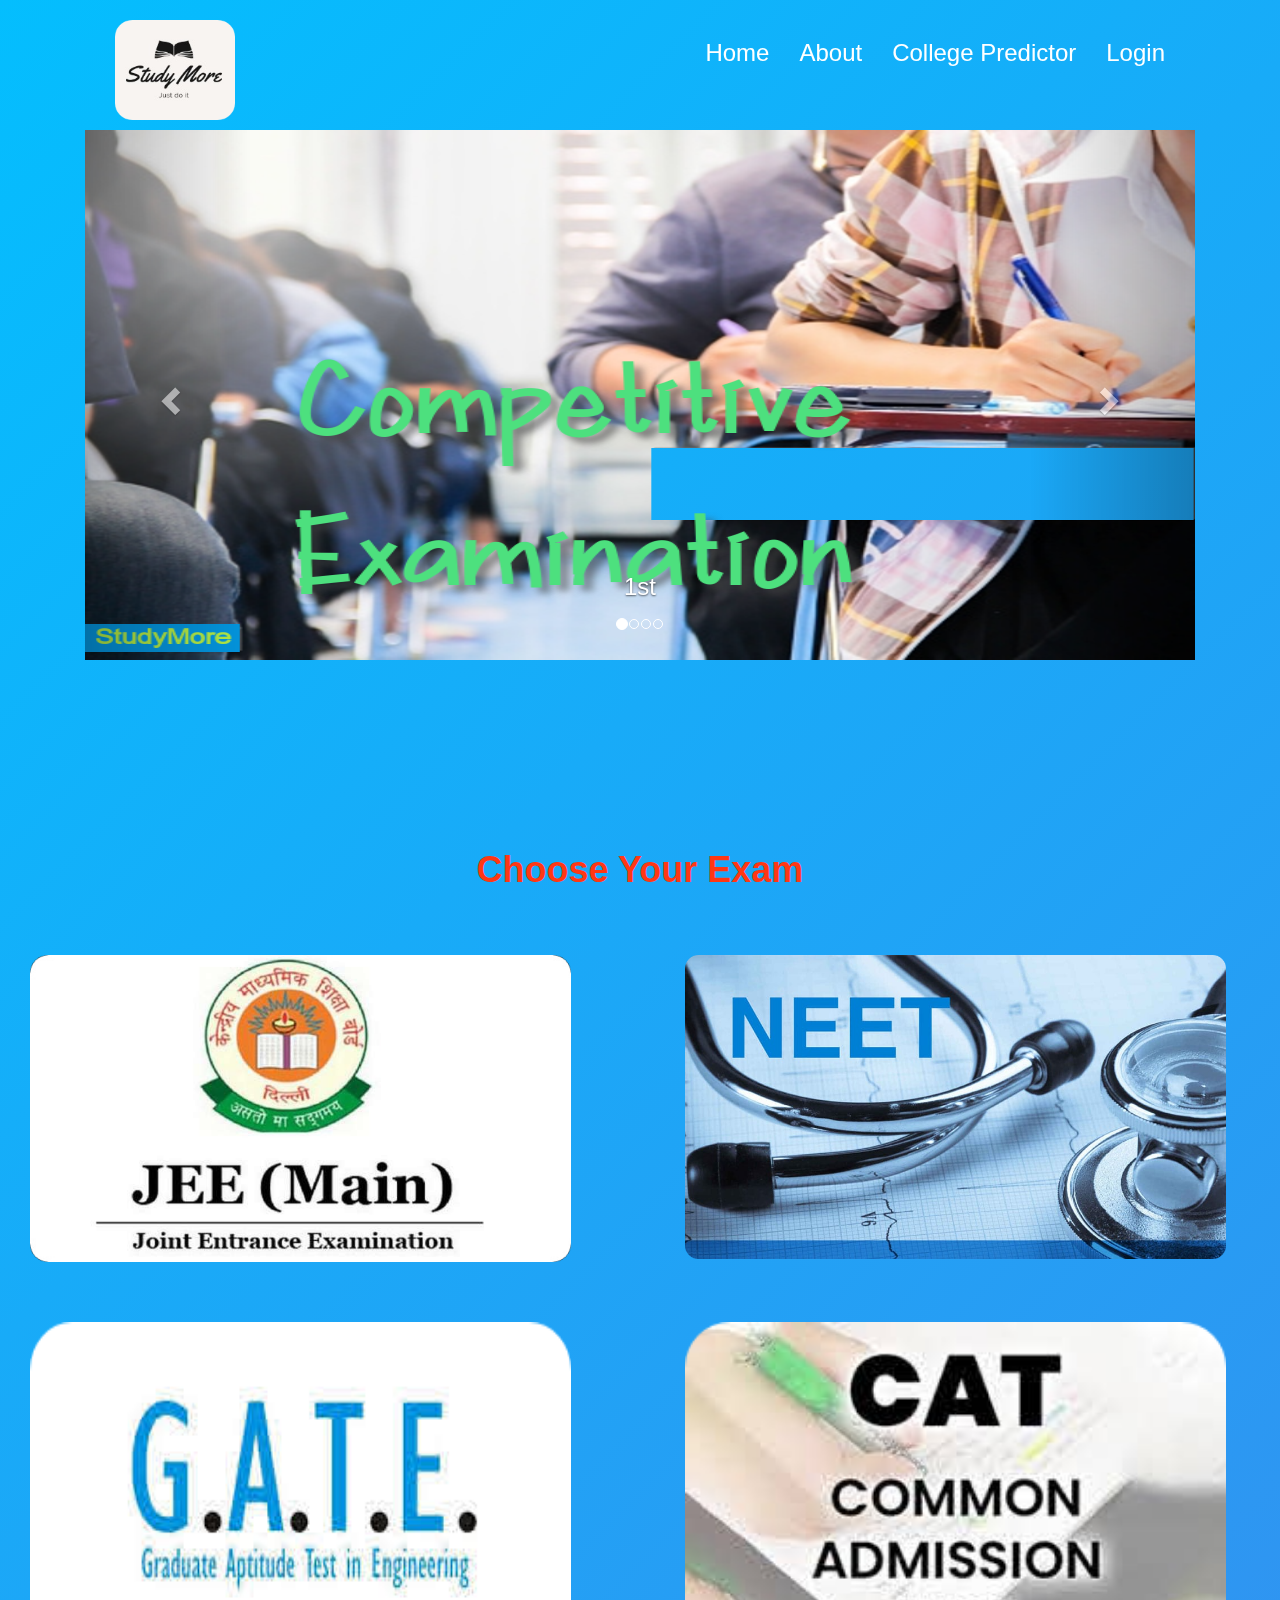
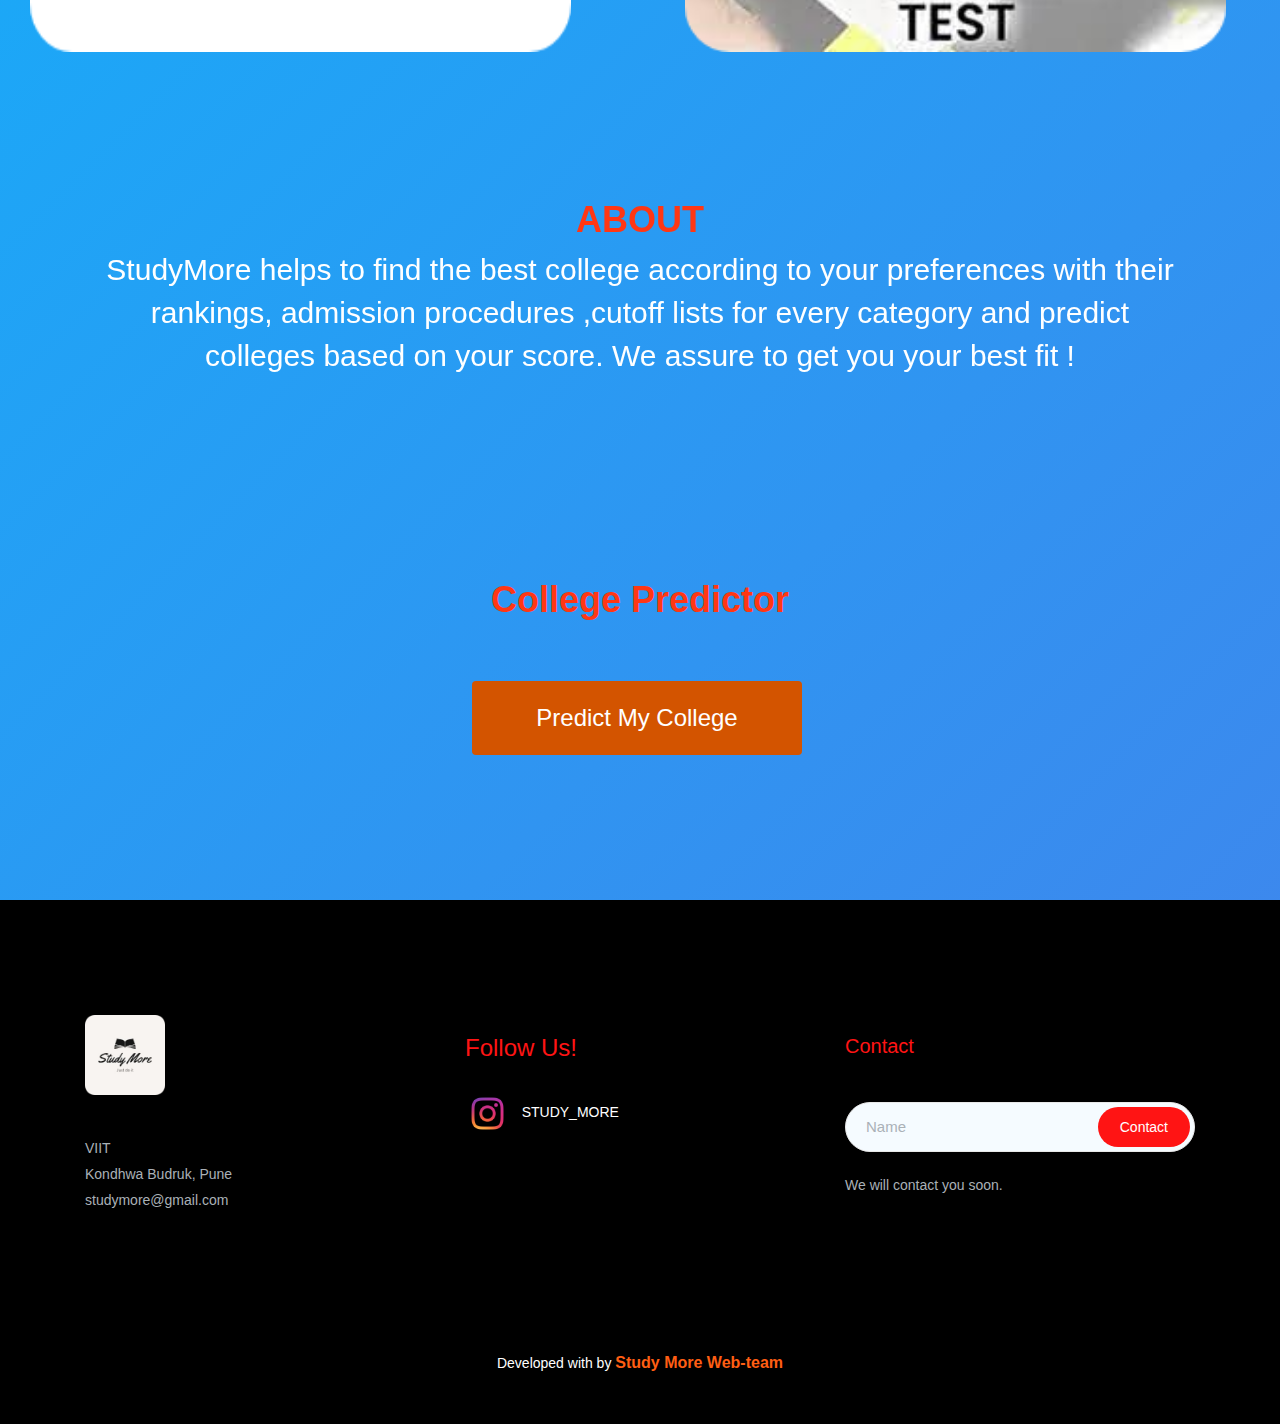
<file: index.html>
<!DOCTYPE html>
<html lang="en">
  <head>
    <meta charset="UTF-8" />
    <meta name="viewport" content="width=device-width, initial-scale=1.0" />
    <title>Study More</title>
    <link rel="icon" href="img/logo3.png" type="image-icon" />
    <link rel="stylesheet" href="CSS/bootstrap.min.css" />
    <link rel="stylesheet" href="CSS/index.css" />
    <link
      rel="stylesheet"
      href="https://maxcdn.bootstrapcdn.com/bootstrap/3.2.0/css/bootstrap.min.css"
    />
    <script src="https://ajax.googleapis.com/ajax/libs/jquery/1.11.1/jquery.min.js"></script>
    <script src="https://maxcdn.bootstrapcdn.com/bootstrap/3.2.0/js/bootstrap.min.js"></script>
  </head>
  <body>
    <nav class="nav">
      <div class="container">
        <div class="logo">
          <a href="index.html"
            ><img src="img/logo3.png" style="height: 100px; width: 120px" />
          </a>
        </div>
        <div id="mainListDiv" class="main_list">
          <ul class="navlinks">
            <li><a href="#myCarousel">Home</a></li>
            <li><a href="#about">About</a></li>
            <li><a href="#college_predictor">College Predictor</a></li>
            <li><a href="login.html">Login</a></li>
          </ul>
        </div>
        <span class="navTrigger">
          <i></i>
          <i></i>
          <i></i>
        </span>
      </div>
    </nav>

    <div class="Slider-area" style="padding-top: 110px">
      <div class="container">
        <br />
        <div id="myCarousel" class="carousel slide" data-ride="carousel">
          <ol class="carousel-indicators">
            <li data-target="#myCarousel" data-slide-to="0" class="active"></li>
            <li data-target="#myCarousel" data-slide-to="1"></li>
            <li data-target="#myCarousel" data-slide-to="2"></li>
            <li data-target="#myCarousel" data-slide-to="3"></li>
          </ol>

          <div class="carousel-inner" role="listbox">
            <div class="item active">
              <img
                src="img/slide3.png"
                alt=""
                style="height: 530px !important"
              />
              <div class="carousel-caption">
                <h3>1st</h3>
                <p></p>
              </div>
            </div>

            <div class="item">
              <img
                src="img/slide1.jpeg"
                alt=""
                style="height: 530px !important"
              />
              <div class="carousel-caption">
                <h3>2nd</h3>
                <p></p>
              </div>
            </div>

            <div class="item">
              <img
                src="img/slidel.jpeg"
                alt=""
                width="760"
                style="height: 530px !important"
              />
              <div class="carousel-caption">
                <h3>3rd</h3>
                <p></p>
              </div>
            </div>

            <div class="item">
              <img
                src="img/slide4.jpg"
                alt=""
                width="760"
                style="height: 530px !important"
              />
              <div class="carousel-caption">
                <h3>4th</h3>
                <p></p>
              </div>
            </div>
          </div>

          <a
            class="left carousel-control"
            href="#myCarousel"
            role="button"
            data-slide="prev"
          >
            <span
              class="glyphicon glyphicon-chevron-left"
              aria-hidden="true"
            ></span>
            <span class="sr-only">Previous</span>
          </a>
          <a
            class="right carousel-control"
            href="#myCarousel"
            role="button"
            data-slide="next"
          >
            <span
              class="glyphicon glyphicon-chevron-right"
              aria-hidden="true"
            ></span>
            <span class="sr-only">Next</span>
          </a>
        </div>
      </div>
    </div>

    <h1 style="font-weight: 900; color: #ff3714; padding-top: 80px">
      <center>Choose Your Exam</center>
    </h1>
    <div class="choices">
      <div class="row">
        <div class="column">
          <a href="jee.html">
            <img
              src="img/jee.png"
              alt=""
              style="width: 90%; padding-top: 50px; padding-left: 40px"
            />
          </a>
        </div>
        <div class="column">
          <a href="neet.html">
            <img
              src="img/neet.png"
              alt=""
              style="width: 90%; padding-top: 50px; padding-left: 40px"
            />
          </a>
        </div>
      </div>
      <div class="row">
        <div class="column">
          <a href="gate.html">
            <img
              src="img/gate.png"
              alt=""
              style="
                width: 90%;
                height: 100%;
                padding-top: 50px;
                padding-left: 40px;
              "
            />
          </a>
        </div>
        <div class="column">
          <a href="cat.html">
            <img
              src="img/cat.png"
              alt=""
              style="width: 90%; padding-top: 50px; padding-left: 40px"
            />
          </a>
        </div>
      </div>
    </div>

    <div class="about-section">
      <div id="about">
        <div class="container">
          <div class="col-lg-12">
            <h1 style="font-weight: 900; color: #ff3714">
              <center>ABOUT</center>
            </h1>

            <p>
              <center style="color: white; font-size: 30px">
                StudyMore helps to find the best college according to your
                preferences with their rankings, admission procedures ,cutoff
                lists for every category and predict colleges based on your
                score. We assure to get you your best fit !
              </center>
            </p>
          </div>
        </div>
      </div>
    </div>

    <div class="predictor">
      <div id="college_predictor">
        <h1 style="font-weight: 900; color: #ff3714">
          <center>College Predictor</center>
        </h1>
        <div class="sub-main">
          <button class="buttons">
            <a href="pre_predictor.html">
              <span style="color: white">Predict My College </span>
            </a>
          </button>
        </div>
      </div>
    </div>

    <footer class="footer" id="contact">
      <div class="footer_top">
        <div class="container">
          <div class="row">
            <div class="col-xl-3 col-md-6 col-lg-3">
              <div class="footer_widget">
                <div class="footer_logo">
                  <a href="#">
                    <img src="img/logo.png" style="width: 80px" alt="" />
                  </a>
                </div>
                <p>
                  VIIT <br />
                  Kondhwa Budruk, Pune<br />
                  studymore@gmail.com
                </p>
                <p></p>
              </div>
            </div>
            <div class="col-xl-4 col-md-6 col-lg-4 offset-xl-1">
              <div class="footer_widget">
                <div class="footer_widget">
                  <h3 style="color: #ff1414">Follow Us!</h3>
                  <br />
                  <div class="footer_font">
                    <a href="https://www.google.com" style="color: white"
                      ><img src="img/insta2.png" style="width: 45px" /><i
                        class="fa-fa"
                        aria-hidden="true"
                      ></i>
                      &nbsp; STUDY_MORE</a
                    >
                  </div>
                </div>
              </div>
            </div>
            <div class="col-xl-4 col-md-6 col-lg-4">
              <div class="footer_widget">
                <h3 class="footer_title">Contact</h3>
                <form action="#" class="newsletter_form">
                  <input type="text" placeholder="Name" />

                  <button type="submit">Contact</button>
                </form>
                <p class="newsletter_text">We will contact you soon.</p>
              </div>
            </div>
          </div>
        </div>
      </div>
      <p class="text-center" style="color: white">
        Developed with <b><i class="fa fa-heart"></i></b> by
        <a
          href="https://www.linkedin.com/in/yash-mamidwar-b29553195/"
          target="_blank"
          ><b
            style="
              font-size: 16px;
              font-family: 'Montserrat', sans-serif;
              color: #ff5e13;
            "
            >Study More Web-team</b
          ></a
        >
      </p>
      <br /><br />
    </footer>

    <script src="https://ajax.googleapis.com/ajax/libs/jquery/3.1.1/jquery.min.js"></script>

    <script>
      $(".navTrigger").click(function () {
        $(this).toggleClass("active");
        console.log("Clicked menu");
        $("#mainListDiv").toggleClass("show_list");
        $("#mainListDiv").fadeIn();

        $(window).scroll(function () {
          if ($(document).scrollTop() > 150) {
            $(".nav").addClass("affix");
            console.log("OK");
          } else {
            $(".nav").removeClass("affix");
          }
        });
      });
    </script>
  </body>
</html>
</file>
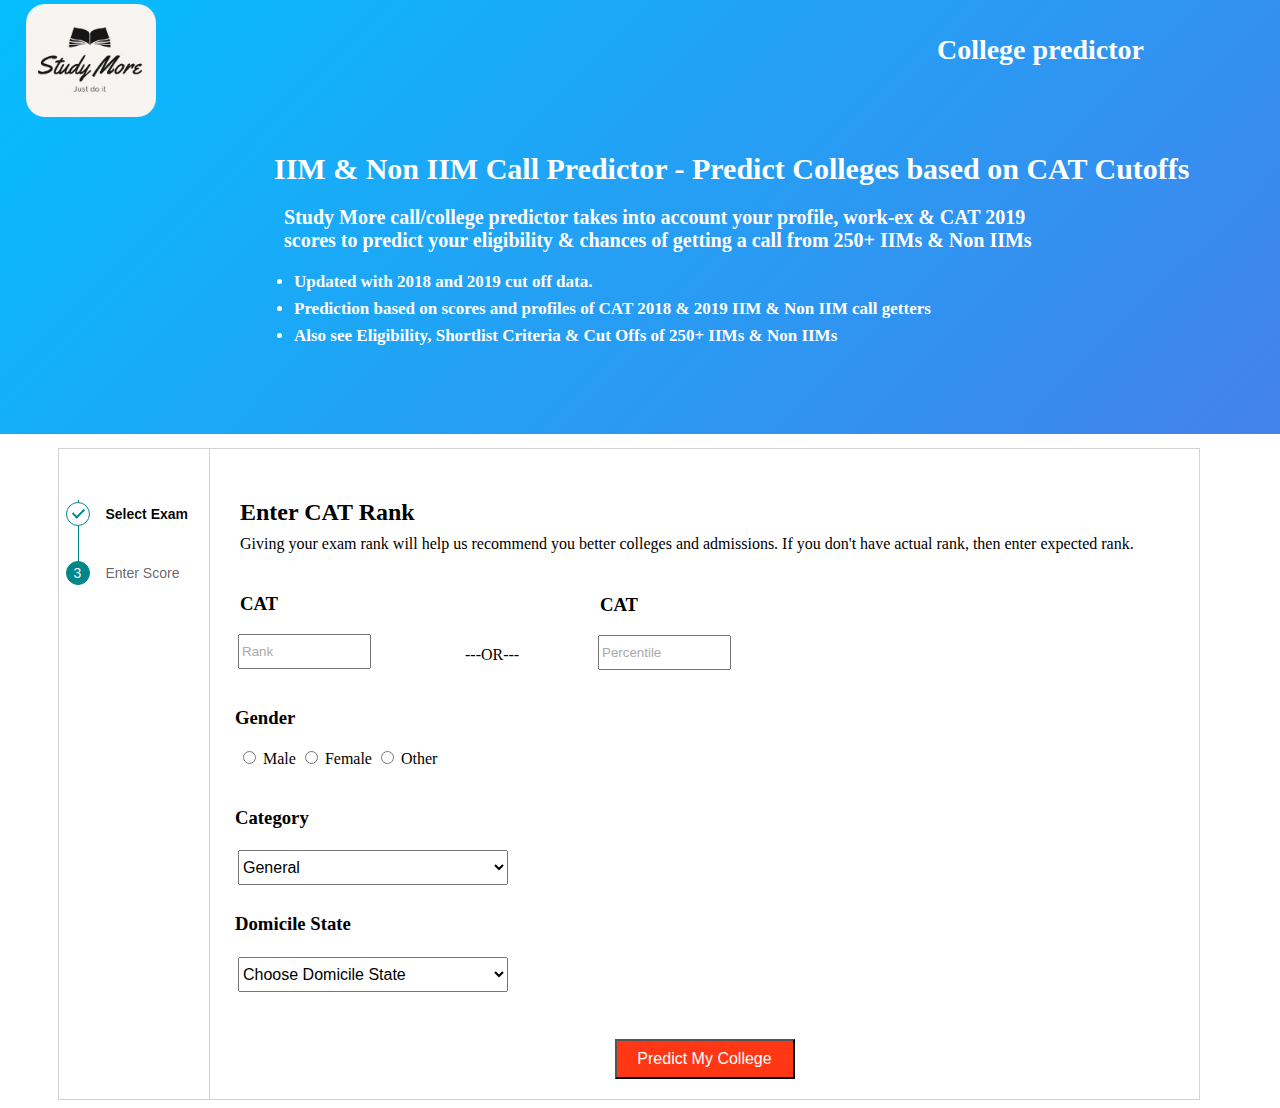
<file: cat_predictor.html>
<!DOCTYPE html>
<html lang="en">
  <head>
    <meta charset="UTF-8" />
    <meta name="viewport" content="width=device-width, initial-scale=1.0" />
    <title>Study More</title>
    <link rel="icon" href="img/logo3.png" type="image-icon" />
    <link rel="stylesheet" href="CSS/predictor.css" />
  </head>
  <div>
    <style type="text/css">
      label + label {
        margin-left: 20px;
      }
    </style>
    <div class="top">
      <div class="container">
        <div class="logo">
          <a href="index.html">
            <img src="img/logo3.png" alt="" width="130" />
          </a>
        </div>
        <nav>
          <ul class="navigation">
            <a href="predictor.html">
              <li
                style="
                  color: white;
                  display: inline-block;
                  padding-top: 24px;
                  padding-right: 150px;
                  font-size: 28px;
                  font-weight: 600;
                  font-family: raleway;
                "
              >
                College predictor
              </li>
            </a>
          </ul>
        </nav>
      </div>
      <div class="heading">
        <p style="font-size: 30px; padding-bottom: 10px;">IIM & Non IIM Call Predictor - Predict Colleges based on CAT Cutoffs</p>
        <div
          class="heading2"
          style="position: relative; top: -20px; font-size: 20px !important"
        >
          <p>
            Study More call/college predictor takes into account your profile, work-ex & CAT 2019 <br>scores to predict your eligibility & chances of getting a call from 250+ IIMs & Non IIMs
          </p>
          <div class="heading3">
            <ul>
              <li
                style="
                  font-size: 17px !important;
                  position: relative;
                  right: 30px;
                  padding-bottom: 7px;
                "
              >
              Updated with 2018 and 2019 cut off data.
              </li>
              <li
                style="
                  font-size: 17px !important;
                  position: relative;
                  right: 30px;
                  padding-bottom: 7px;
                "
              >
              Prediction based on scores and profiles of CAT 2018 & 2019 IIM & Non IIM call getters
              </li>
              <li
                style="
                  font-size: 17px !important;
                  position: relative;
                  right: 30px;
                  padding-bottom: 5px;
                "
              >
              Also see Eligibility, Shortlist Criteria & Cut Offs of 250+ IIMs & Non IIMs
              </li>
            </ul>
          </div>
        </div>
      </div>
    </div>

    <div class="main">
        <div class="lin">
          <div class="data">
            <h2 style="padding-left: 30px; padding-top: 50px">
              Enter CAT Rank
            </h2>
  
            <p style="padding-left: 30px; margin-top: -11px">
              Giving your exam rank will help us recommend you better colleges and
              admissions. If you don't have actual rank, then enter expected rank.
            </p>
            <h3 style="padding-left: 30px; margin-top: 40px">CAT</h3>
  
            <div class="input-field">
              <input
                type="number"
                min="1"
                max="160000"
                placeholder="Rank"
                size="20"
                required
              />
            </div>
  
            <h3 style="padding-left: 25px; padding-top: 20px">Gender</h3>
            <div class="input-field2">
              <input type="radio" id="male" name="gender" value="male" />
              <label for="male">Male</label>
              <input type="radio" id="female" name="gender" value="female" />
              <label for="female">Female</label>
              <input type="radio" id="other" name="gender" value="other" />
              <label for="other">Other</label>
            </div>
            <h3 style="padding-left: 25px; padding-top: 20px">Category</h3>
            <div class="input-field3">
              <p class="drop">
                <span class="ng-valid">
                  <select
                    id="selectTest"
                    style="font-size: medium; width: 270px; height: 35px"
                  >
                    <option>General</option>
                    <option>OBC</option>
                    <option>SC</option>
                    <option>ST</option>
                    <option>PWD</option>
                    <option>EWS</option>
                  </select>
                </span>
              </p>
            </div>
            <h3 style="padding-left: 25px; padding-top: 20px">Domicile State</h3>
            <div class="input-field3">
              <p class="drop">
                <span class="ng-valid">
                  <select
                    id="selectTest"
                    style="font-size: medium; width: 270px; height: 35px"
                  >
                    <option value="None">Choose Domicile State</option>
                    <option value="Andhra Pradesh">Andhra Pradesh</option>
                    <option value="Andaman and Nicobar Islands">
                      Andaman and Nicobar Islands
                    </option>
                    <option value="Arunachal Pradesh">Arunachal Pradesh</option>
                    <option value="Assam">Assam</option>
                    <option value="Bihar">Bihar</option>
                    <option value="Chandigarh">Chandigarh</option>
                    <option value="Chhattisgarh">Chhattisgarh</option>
                    <option value="Dadar and Nagar Haveli">
                      Dadar and Nagar Haveli
                    </option>
                    <option value="Daman and Diu">Daman and Diu</option>
                    <option value="Delhi">Delhi</option>
                    <option value="Lakshadweep">Lakshadweep</option>
                    <option value="Puducherry">Puducherry</option>
                    <option value="Goa">Goa</option>
                    <option value="Gujarat">Gujarat</option>
                    <option value="Haryana">Haryana</option>
                    <option value="Himachal Pradesh">Himachal Pradesh</option>
                    <option value="Jammu and Kashmir">Jammu and Kashmir</option>
                    <option value="Jharkhand">Jharkhand</option>
                    <option value="Karnataka">Karnataka</option>
                    <option value="Kerala">Kerala</option>
                    <option value="Madhya Pradesh">Madhya Pradesh</option>
                    <option value="Maharashtra">Maharashtra</option>
                    <option value="Manipur">Manipur</option>
                    <option value="Meghalaya">Meghalaya</option>
                    <option value="Mizoram">Mizoram</option>
                    <option value="Nagaland">Nagaland</option>
                    <option value="Odisha">Odisha</option>
                    <option value="Punjab">Punjab</option>
                    <option value="Rajasthan">Rajasthan</option>
                    <option value="Sikkim">Sikkim</option>
                    <option value="Tamil Nadu">Tamil Nadu</option>
                    <option value="Telangana">Telangana</option>
                    <option value="Tripura">Tripura</option>
                    <option value="Uttar Pradesh">Uttar Pradesh</option>
                    <option value="Uttarakhand">Uttarakhand</option>
                    <option value="West Bengal">West Bengal</option>
                  </select>
                </span>
              </p>
            </div>
  
            <div class="side">
              <h3 style="padding-left: 30px; margin-top: 40px">CAT</h3>
  
              <div class="input-field">
                <input
                  type="number"
                  min="1"
                  max="160000"
                  placeholder="Percentile"
                  size="18"
                  required
                />
              </div>
              <p style="position: relative; top: -40px; left: -105px;">---OR---</p>
              <img src="img/predictor.png" style="position: relative; top: -220px; right: 510px;">
            </div>
              <div class="predict">
                <a href="#">
                <button
                  class="buttons"
                  style="background-color: #ff3714; height: 40px; width: 180px"
                >
                  <span style="color: white; font-size: medium"
                    >Predict My College
                  </span>
                </button>
              </a>
              </div>
            </div>
          </div>
        </div>
    </div>
  
  </body>
</html>
</file>
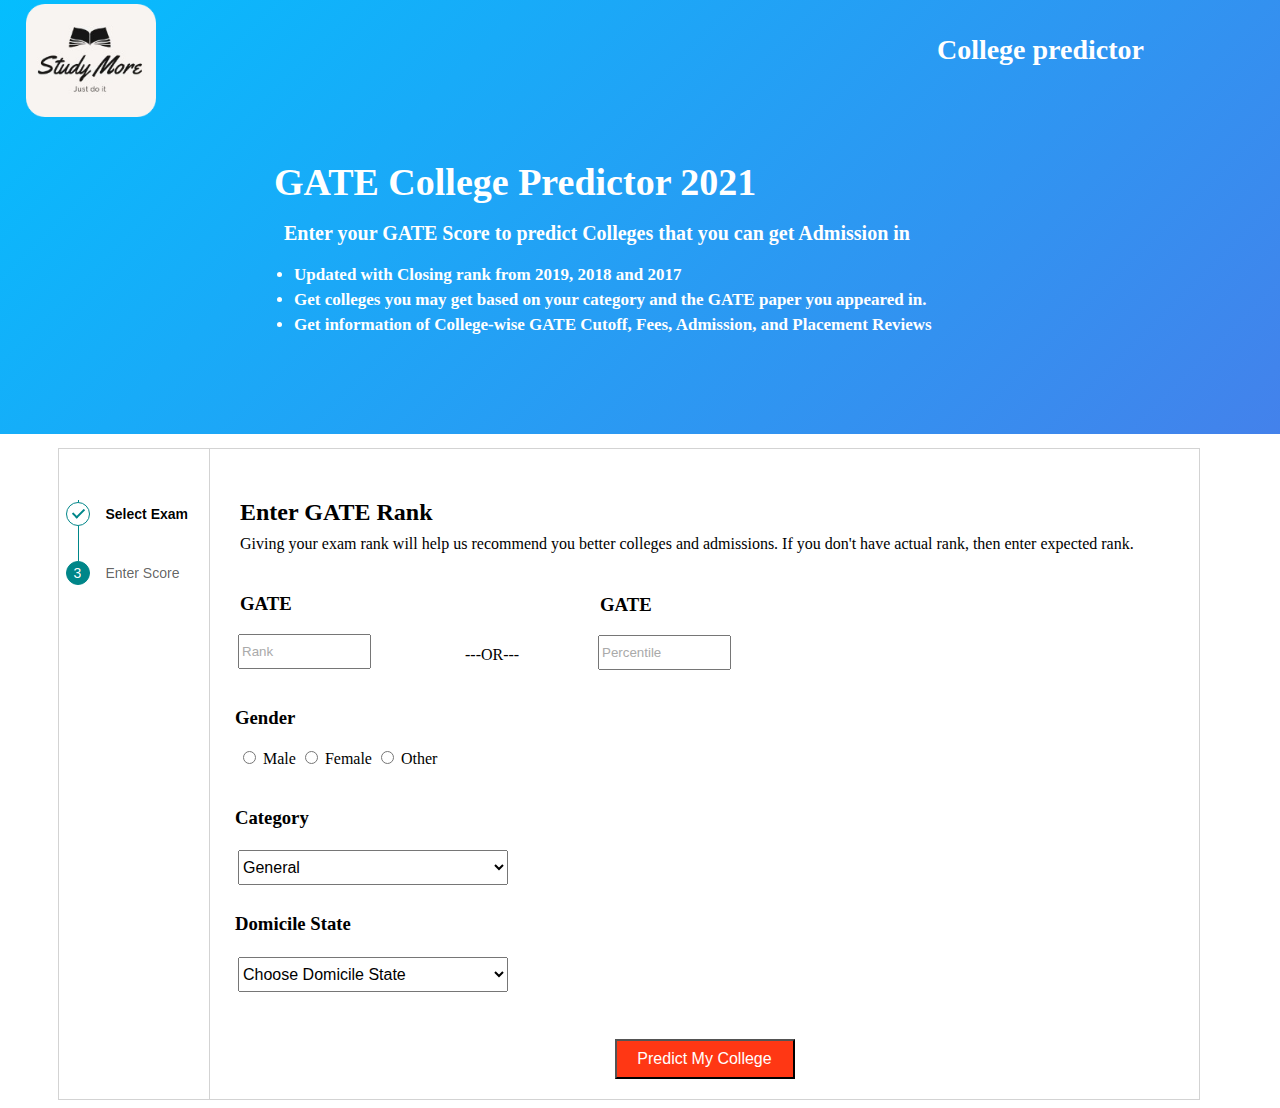
<file: Gate_predictor.html>
<!DOCTYPE html>
<html lang="en">
  <head>
    <meta charset="UTF-8" />
    <meta name="viewport" content="width=device-width, initial-scale=1.0" />
    <title>Study More</title>
    <link rel="icon" href="img/logo3.png" type="image-icon" />
    <link rel="stylesheet" href="CSS/predictor.css" />
  </head>
  <div>
    <style type="text/css">
      label + label {
        margin-left: 20px;
      }
    </style>
    <div class="top">
      <div class="container">
        <div class="logo">
          <a href="index.html">
            <img src="img/logo3.png" alt="" width="130" />
          </a>
        </div>
        <nav>
          <ul class="navigation">
            <a href="predictor.html">
              <li
                style="
                  color: white;
                  display: inline-block;
                  padding-top: 24px;
                  padding-right: 150px;
                  font-size: 28px;
                  font-weight: 600;
                  font-family: raleway;
                "
              >
                College predictor
              </li>
            </a>
          </ul>
        </nav>
      </div>
      <div class="heading">
        <p>GATE College Predictor 2021</p>
        <div
          class="heading2"
          style="position: relative; top: -20px; font-size: 20px !important"
        >
          <p>
            Enter your GATE Score to predict Colleges that you can get Admission in

          </p>
          <div class="heading3">
            <ul>
              <li
                style="
                  font-size: 17px !important;
                  position: relative;
                  right: 30px;
                  padding-bottom: 5px;
                "
              >
                Updated with Closing rank from 2019, 2018 and 2017
              </li>
              <li
                style="
                  font-size: 17px !important;
                  position: relative;
                  right: 30px;
                  padding-bottom: 5px;
                "
              >
              Get colleges you may get based on your category and the GATE paper you appeared in.
              </li>
              <li
                style="
                  font-size: 17px !important;
                  position: relative;
                  right: 30px;
                  padding-bottom: 5px;
                "
              >
              Get information of College-wise GATE Cutoff, Fees, Admission, and Placement Reviews
              </li>
            </ul>
          </div>
        </div>
      </div>
    </div>

    <div class="main">
      <div class="lin">
        <div class="data">
          <h2 style="padding-left: 30px; padding-top: 50px">
            Enter GATE Rank
          </h2>

          <p style="padding-left: 30px; margin-top: -11px">
            Giving your exam rank will help us recommend you better colleges and
            admissions. If you don't have actual rank, then enter expected rank.
          </p>
          <h3 style="padding-left: 30px; margin-top: 40px">GATE</h3>

          <div class="input-field">
            <input
              type="number"
              min="1"
              max="160000"
              placeholder="Rank"
              size="20"
              required
            />
          </div>

          <h3 style="padding-left: 25px; padding-top: 20px">Gender</h3>
          <div class="input-field2">
            <input type="radio" id="male" name="gender" value="male" />
            <label for="male">Male</label>
            <input type="radio" id="female" name="gender" value="female" />
            <label for="female">Female</label>
            <input type="radio" id="other" name="gender" value="other" />
            <label for="other">Other</label>
          </div>
          <h3 style="padding-left: 25px; padding-top: 20px">Category</h3>
          <div class="input-field3">
            <p class="drop">
              <span class="ng-valid">
                <select
                  id="selectTest"
                  style="font-size: medium; width: 270px; height: 35px"
                >
                  <option>General</option>
                  <option>OBC</option>
                  <option>SC</option>
                  <option>ST</option>
                  <option>PWD</option>
                  <option>EWS</option>
                </select>
              </span>
            </p>
          </div>
          <h3 style="padding-left: 25px; padding-top: 20px">Domicile State</h3>
          <div class="input-field3">
            <p class="drop">
              <span class="ng-valid">
                <select
                  id="selectTest"
                  style="font-size: medium; width: 270px; height: 35px"
                >
                  <option value="None">Choose Domicile State</option>
                  <option value="Andhra Pradesh">Andhra Pradesh</option>
                  <option value="Andaman and Nicobar Islands">
                    Andaman and Nicobar Islands
                  </option>
                  <option value="Arunachal Pradesh">Arunachal Pradesh</option>
                  <option value="Assam">Assam</option>
                  <option value="Bihar">Bihar</option>
                  <option value="Chandigarh">Chandigarh</option>
                  <option value="Chhattisgarh">Chhattisgarh</option>
                  <option value="Dadar and Nagar Haveli">
                    Dadar and Nagar Haveli
                  </option>
                  <option value="Daman and Diu">Daman and Diu</option>
                  <option value="Delhi">Delhi</option>
                  <option value="Lakshadweep">Lakshadweep</option>
                  <option value="Puducherry">Puducherry</option>
                  <option value="Goa">Goa</option>
                  <option value="Gujarat">Gujarat</option>
                  <option value="Haryana">Haryana</option>
                  <option value="Himachal Pradesh">Himachal Pradesh</option>
                  <option value="Jammu and Kashmir">Jammu and Kashmir</option>
                  <option value="Jharkhand">Jharkhand</option>
                  <option value="Karnataka">Karnataka</option>
                  <option value="Kerala">Kerala</option>
                  <option value="Madhya Pradesh">Madhya Pradesh</option>
                  <option value="Maharashtra">Maharashtra</option>
                  <option value="Manipur">Manipur</option>
                  <option value="Meghalaya">Meghalaya</option>
                  <option value="Mizoram">Mizoram</option>
                  <option value="Nagaland">Nagaland</option>
                  <option value="Odisha">Odisha</option>
                  <option value="Punjab">Punjab</option>
                  <option value="Rajasthan">Rajasthan</option>
                  <option value="Sikkim">Sikkim</option>
                  <option value="Tamil Nadu">Tamil Nadu</option>
                  <option value="Telangana">Telangana</option>
                  <option value="Tripura">Tripura</option>
                  <option value="Uttar Pradesh">Uttar Pradesh</option>
                  <option value="Uttarakhand">Uttarakhand</option>
                  <option value="West Bengal">West Bengal</option>
                </select>
              </span>
            </p>
          </div>

          <div class="side">
            <h3 style="padding-left: 30px; margin-top: 40px">GATE</h3>

            <div class="input-field">
              <input
                type="number"
                min="1"
                max="160000"
                placeholder="Percentile"
                size="18"
                required
              />
            </div>
            <p style="position: relative; top: -40px; left: -105px;">---OR---</p>
            <img src="img/predictor.png" style="position: relative; top: -220px; right: 510px;">
          </div>
            <div class="predict">
              <a href="#">
              <button
                class="buttons"
                style="background-color: #ff3714; height: 40px; width: 180px"
              >
                <span style="color: white; font-size: medium"
                  >Predict My College
                </span>
              </button>
            </a>
            </div>
          </div>
        </div>
      </div>
  </div>

  </body>
</html>
</file>
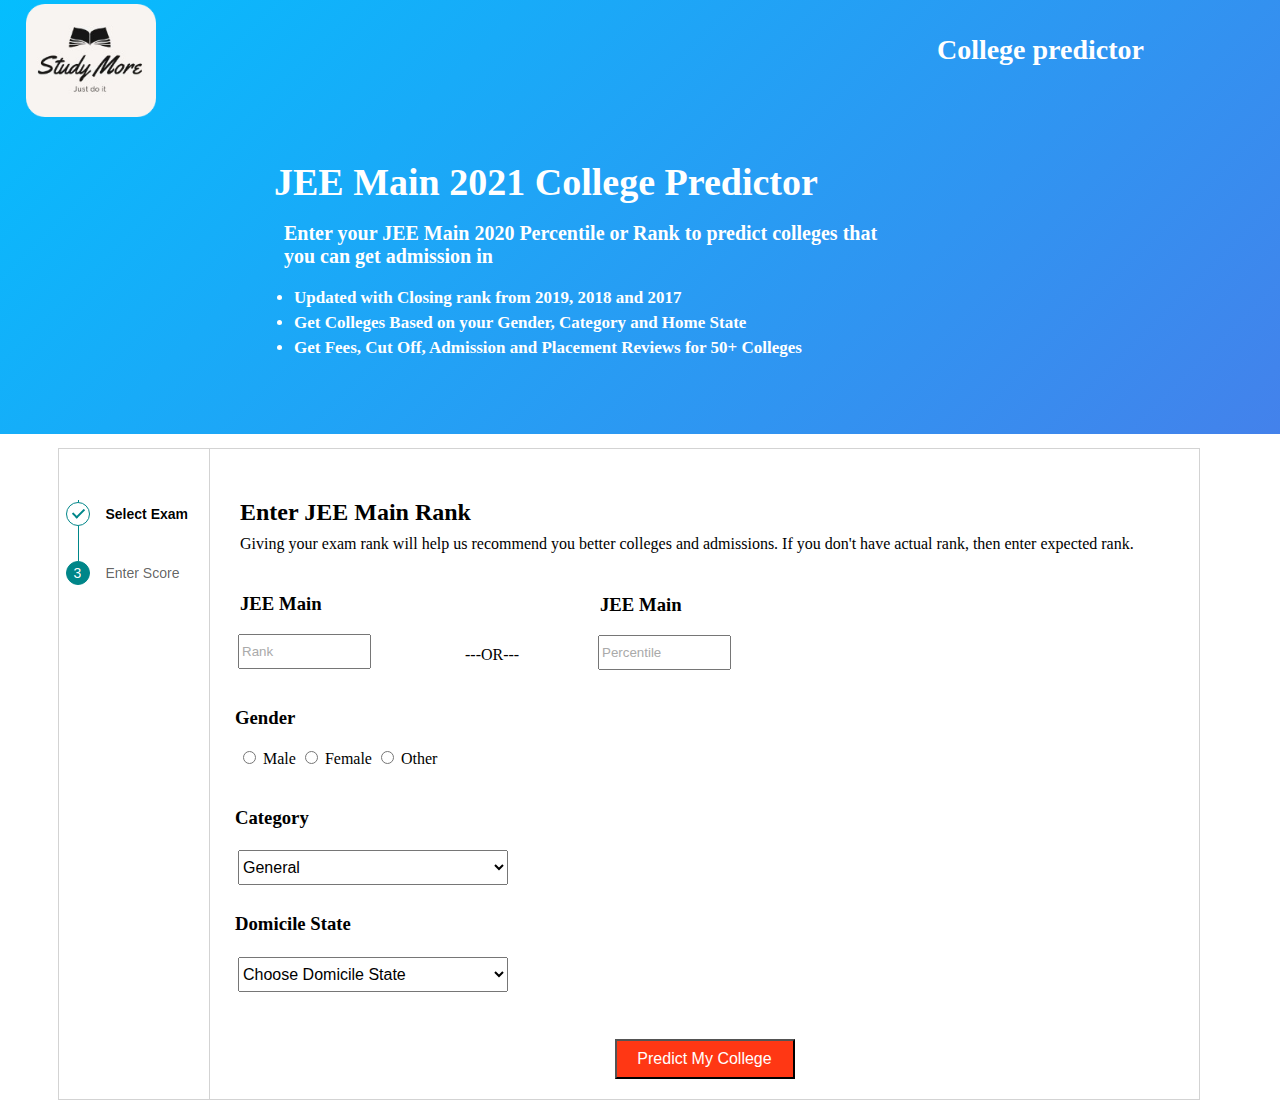
<file: Jee_predictor.html>
<!DOCTYPE html>
<html lang="en">
  <head>
    <meta charset="UTF-8" />
    <meta name="viewport" content="width=device-width, initial-scale=1.0" />
    <title>Study More</title>
    <link rel="icon" href="img/logo3.png" type="image-icon" />
    <link rel="stylesheet" href="CSS/predictor.css" />
  </head>
  <div>
    <style type="text/css">
      label + label {
        margin-left: 20px;
      }
    </style>
    <div class="top">
      <div class="container">
        <div class="logo">
          <a href="index.html">
            <img src="img/logo3.png" alt="" width="130" />
          </a>
        </div>
        <nav>
          <ul class="navigation">
            <a href="predictor.html">
              <li
                style="
                  color: white;
                  display: inline-block;
                  padding-top: 24px;
                  padding-right: 150px;
                  font-size: 28px;
                  font-weight: 600;
                  font-family: raleway;
                "
              >
                College predictor
              </li>
            </a>
          </ul>
        </nav>
      </div>
      <div class="heading">
        <p>JEE Main 2021 College Predictor</p>
        <div
          class="heading2"
          style="position: relative; top: -20px; font-size: 20px !important"
        >
          <p>
            Enter your JEE Main 2020 Percentile or Rank to predict colleges
            that<br />
            you can get admission in
          </p>
          <div class="heading3">
            <ul>
              <li
                style="
                  font-size: 17px !important;
                  position: relative;
                  right: 30px;
                  padding-bottom: 5px;
                "
              >
                Updated with Closing rank from 2019, 2018 and 2017
              </li>
              <li
                style="
                  font-size: 17px !important;
                  position: relative;
                  right: 30px;
                  padding-bottom: 5px;
                "
              >
                Get Colleges Based on your Gender, Category and Home State
              </li>
              <li
                style="
                  font-size: 17px !important;
                  position: relative;
                  right: 30px;
                  padding-bottom: 5px;
                "
              >
                Get Fees, Cut Off, Admission and Placement Reviews for 50+
                Colleges
              </li>
            </ul>
          </div>
        </div>
      </div>
    </div>

    <div class="main">
      <div class="lin">
        <div class="data">
          <h2 style="padding-left: 30px; padding-top: 50px">
            Enter JEE Main Rank
          </h2>

          <p style="padding-left: 30px; margin-top: -11px">
            Giving your exam rank will help us recommend you better colleges and
            admissions. If you don't have actual rank, then enter expected rank.
          </p>
          <h3 style="padding-left: 30px; margin-top: 40px">JEE Main</h3>

          <div class="input-field">
            <input
              type="number"
              min="1"
              max="160000"
              placeholder="Rank"
              size="20"
              required
            />
          </div>

          <h3 style="padding-left: 25px; padding-top: 20px">Gender</h3>
          <div class="input-field2">
            <input type="radio" id="male" name="gender" value="male" />
            <label for="male">Male</label>
            <input type="radio" id="female" name="gender" value="female" />
            <label for="female">Female</label>
            <input type="radio" id="other" name="gender" value="other" />
            <label for="other">Other</label>
          </div>
          <h3 style="padding-left: 25px; padding-top: 20px">Category</h3>
          <div class="input-field3">
            <p class="drop">
              <span class="ng-valid">
                <select
                  id="selectTest"
                  style="font-size: medium; width: 270px; height: 35px"
                >
                  <option>General</option>
                  <option>OBC</option>
                  <option>SC</option>
                  <option>ST</option>
                  <option>PWD</option>
                  <option>EWS</option>
                </select>
              </span>
            </p>
          </div>
          <h3 style="padding-left: 25px; padding-top: 20px">Domicile State</h3>
          <div class="input-field3">
            <p class="drop">
              <span class="ng-valid">
                <select
                  id="selectTest"
                  style="font-size: medium; width: 270px; height: 35px"
                >
                  <option value="None">Choose Domicile State</option>
                  <option value="Andhra Pradesh">Andhra Pradesh</option>
                  <option value="Andaman and Nicobar Islands">
                    Andaman and Nicobar Islands
                  </option>
                  <option value="Arunachal Pradesh">Arunachal Pradesh</option>
                  <option value="Assam">Assam</option>
                  <option value="Bihar">Bihar</option>
                  <option value="Chandigarh">Chandigarh</option>
                  <option value="Chhattisgarh">Chhattisgarh</option>
                  <option value="Dadar and Nagar Haveli">
                    Dadar and Nagar Haveli
                  </option>
                  <option value="Daman and Diu">Daman and Diu</option>
                  <option value="Delhi">Delhi</option>
                  <option value="Lakshadweep">Lakshadweep</option>
                  <option value="Puducherry">Puducherry</option>
                  <option value="Goa">Goa</option>
                  <option value="Gujarat">Gujarat</option>
                  <option value="Haryana">Haryana</option>
                  <option value="Himachal Pradesh">Himachal Pradesh</option>
                  <option value="Jammu and Kashmir">Jammu and Kashmir</option>
                  <option value="Jharkhand">Jharkhand</option>
                  <option value="Karnataka">Karnataka</option>
                  <option value="Kerala">Kerala</option>
                  <option value="Madhya Pradesh">Madhya Pradesh</option>
                  <option value="Maharashtra">Maharashtra</option>
                  <option value="Manipur">Manipur</option>
                  <option value="Meghalaya">Meghalaya</option>
                  <option value="Mizoram">Mizoram</option>
                  <option value="Nagaland">Nagaland</option>
                  <option value="Odisha">Odisha</option>
                  <option value="Punjab">Punjab</option>
                  <option value="Rajasthan">Rajasthan</option>
                  <option value="Sikkim">Sikkim</option>
                  <option value="Tamil Nadu">Tamil Nadu</option>
                  <option value="Telangana">Telangana</option>
                  <option value="Tripura">Tripura</option>
                  <option value="Uttar Pradesh">Uttar Pradesh</option>
                  <option value="Uttarakhand">Uttarakhand</option>
                  <option value="West Bengal">West Bengal</option>
                </select>
              </span>
            </p>
          </div>

          <div class="side">
            <h3 style="padding-left: 30px; margin-top: 40px">JEE Main</h3>

            <div class="input-field">
              <input
                type="number"
                min="1"
                max="160000"
                placeholder="Percentile"
                size="18"
                required
              />
            </div>
            <p style="position: relative; top: -40px; left: -105px;">---OR---</p>
            <img src="img/predictor.png" style="position: relative; top: -220px; right: 510px;">
          </div>
            <div class="predict">
              <a href="#">
              <button
                class="buttons"
                style="background-color: #ff3714; height: 40px; width: 180px"
              >
                <span style="color: white; font-size: medium"
                  >Predict My College
                </span>
              </button>
            </a>
            </div>
          </div>
        </div>
      </div>
  </div>

  </body>
</html>
</file>
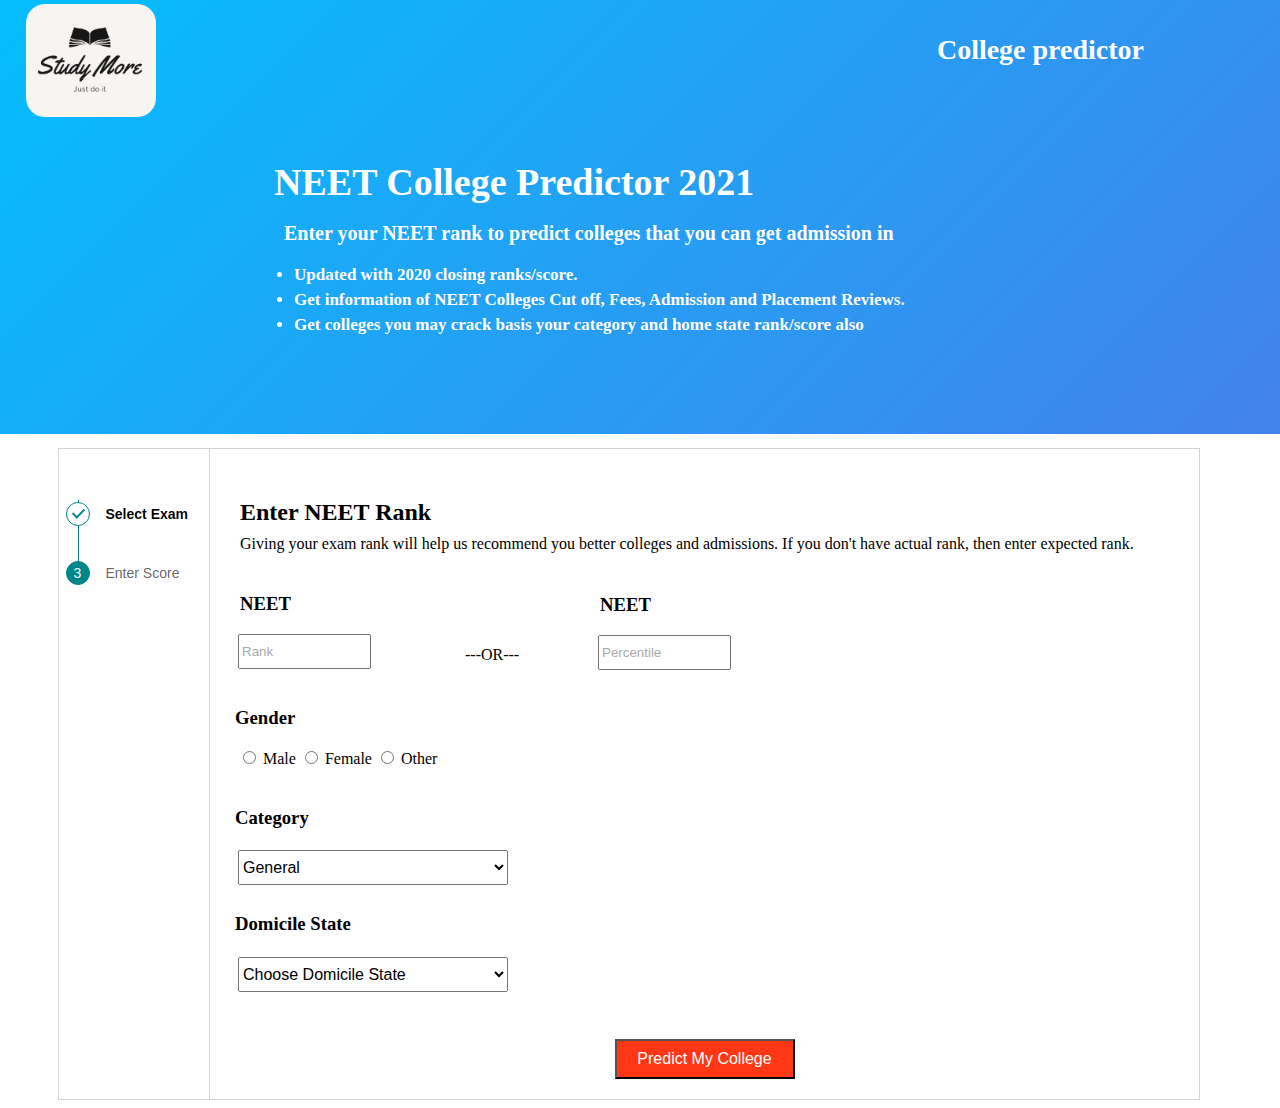
<file: Neet_predictor.html>
<!DOCTYPE html>
<html lang="en">
  <head>
    <meta charset="UTF-8" />
    <meta name="viewport" content="width=device-width, initial-scale=1.0" />
    <title>Study More</title>
    <link rel="icon" href="img/logo3.png" type="image-icon" />
    <link rel="stylesheet" href="CSS/predictor.css" />
  </head>
  <div>
    <style type="text/css">
      label + label {
        margin-left: 20px;
      }
    </style>
    <div class="top">
      <div class="container">
        <div class="logo">
          <a href="index.html">
            <img src="img/logo3.png" alt="" width="130" />
          </a>
        </div>
        <nav>
          <ul class="navigation">
            <a href="predictor.html">
              <li
                style="
                  color: white;
                  display: inline-block;
                  padding-top: 24px;
                  padding-right: 150px;
                  font-size: 28px;
                  font-weight: 600;
                  font-family: raleway;
                "
              >
                College predictor
              </li>
            </a>
          </ul>
        </nav>
      </div>
      <div class="heading">
        <p>NEET College Predictor 2021</p>
        <div
          class="heading2"
          style="position: relative; top: -20px; font-size: 20px !important"
        >
          <p>
            Enter your NEET rank to predict colleges that you can get admission in
          </p>
          <div class="heading3">
            <ul>
              <li
                style="
                  font-size: 17px !important;
                  position: relative;
                  right: 30px;
                  padding-bottom: 5px;
                "
              >
              Updated with 2020 closing ranks/score.
              </li>
              <li
                style="
                  font-size: 17px !important;
                  position: relative;
                  right: 30px;
                  padding-bottom: 5px;
                "
              >
              Get information of NEET Colleges Cut off, Fees, Admission and Placement Reviews.
              </li>
              <li
                style="
                  font-size: 17px !important;
                  position: relative;
                  right: 30px;
                  padding-bottom: 5px;
                "
              >
              Get colleges you may crack basis your category and home state rank/score also
              </li>
            </ul>
          </div>
        </div>
      </div>
    </div>

    <div class="main">
      <div class="lin">
        <div class="data">
          <h2 style="padding-left: 30px; padding-top: 50px">
            Enter NEET Rank
          </h2>

          <p style="padding-left: 30px; margin-top: -11px">
            Giving your exam rank will help us recommend you better colleges and
            admissions. If you don't have actual rank, then enter expected rank.
          </p>
          <h3 style="padding-left: 30px; margin-top: 40px">NEET</h3>

          <div class="input-field">
            <input
              type="number"
              min="1"
              max="160000"
              placeholder="Rank"
              size="20"
              required
            />
          </div>

          <h3 style="padding-left: 25px; padding-top: 20px">Gender</h3>
          <div class="input-field2">
            <input type="radio" id="male" name="gender" value="male" />
            <label for="male">Male</label>
            <input type="radio" id="female" name="gender" value="female" />
            <label for="female">Female</label>
            <input type="radio" id="other" name="gender" value="other" />
            <label for="other">Other</label>
          </div>
          <h3 style="padding-left: 25px; padding-top: 20px">Category</h3>
          <div class="input-field3">
            <p class="drop">
              <span class="ng-valid">
                <select
                  id="selectTest"
                  style="font-size: medium; width: 270px; height: 35px"
                >
                  <option>General</option>
                  <option>OBC</option>
                  <option>SC</option>
                  <option>ST</option>
                  <option>PWD</option>
                  <option>EWS</option>
                </select>
              </span>
            </p>
          </div>
          <h3 style="padding-left: 25px; padding-top: 20px">Domicile State</h3>
          <div class="input-field3">
            <p class="drop">
              <span class="ng-valid">
                <select
                  id="selectTest"
                  style="font-size: medium; width: 270px; height: 35px"
                >
                  <option value="None">Choose Domicile State</option>
                  <option value="Andhra Pradesh">Andhra Pradesh</option>
                  <option value="Andaman and Nicobar Islands">
                    Andaman and Nicobar Islands
                  </option>
                  <option value="Arunachal Pradesh">Arunachal Pradesh</option>
                  <option value="Assam">Assam</option>
                  <option value="Bihar">Bihar</option>
                  <option value="Chandigarh">Chandigarh</option>
                  <option value="Chhattisgarh">Chhattisgarh</option>
                  <option value="Dadar and Nagar Haveli">
                    Dadar and Nagar Haveli
                  </option>
                  <option value="Daman and Diu">Daman and Diu</option>
                  <option value="Delhi">Delhi</option>
                  <option value="Lakshadweep">Lakshadweep</option>
                  <option value="Puducherry">Puducherry</option>
                  <option value="Goa">Goa</option>
                  <option value="Gujarat">Gujarat</option>
                  <option value="Haryana">Haryana</option>
                  <option value="Himachal Pradesh">Himachal Pradesh</option>
                  <option value="Jammu and Kashmir">Jammu and Kashmir</option>
                  <option value="Jharkhand">Jharkhand</option>
                  <option value="Karnataka">Karnataka</option>
                  <option value="Kerala">Kerala</option>
                  <option value="Madhya Pradesh">Madhya Pradesh</option>
                  <option value="Maharashtra">Maharashtra</option>
                  <option value="Manipur">Manipur</option>
                  <option value="Meghalaya">Meghalaya</option>
                  <option value="Mizoram">Mizoram</option>
                  <option value="Nagaland">Nagaland</option>
                  <option value="Odisha">Odisha</option>
                  <option value="Punjab">Punjab</option>
                  <option value="Rajasthan">Rajasthan</option>
                  <option value="Sikkim">Sikkim</option>
                  <option value="Tamil Nadu">Tamil Nadu</option>
                  <option value="Telangana">Telangana</option>
                  <option value="Tripura">Tripura</option>
                  <option value="Uttar Pradesh">Uttar Pradesh</option>
                  <option value="Uttarakhand">Uttarakhand</option>
                  <option value="West Bengal">West Bengal</option>
                </select>
              </span>
            </p>
          </div>

          <div class="side">
            <h3 style="padding-left: 30px; margin-top: 40px">NEET</h3>

            <div class="input-field">
              <input
                type="number"
                min="1"
                max="160000"
                placeholder="Percentile"
                size="18"
                required
              />
            </div>
            <p style="position: relative; top: -40px; left: -105px;">---OR---</p>
            <img src="img/predictor.png" style="position: relative; top: -220px; right: 510px;">
          </div>
            <div class="predict">
              <a href="#">
              <button
                class="buttons"
                style="background-color: #ff3714; height: 40px; width: 180px"
              >
                <span style="color: white; font-size: medium"
                  >Predict My College
                </span>
              </button>
            </a>
            </div>
          </div>
        </div>
      </div>
  </div>

  </body>
</html>
</file>
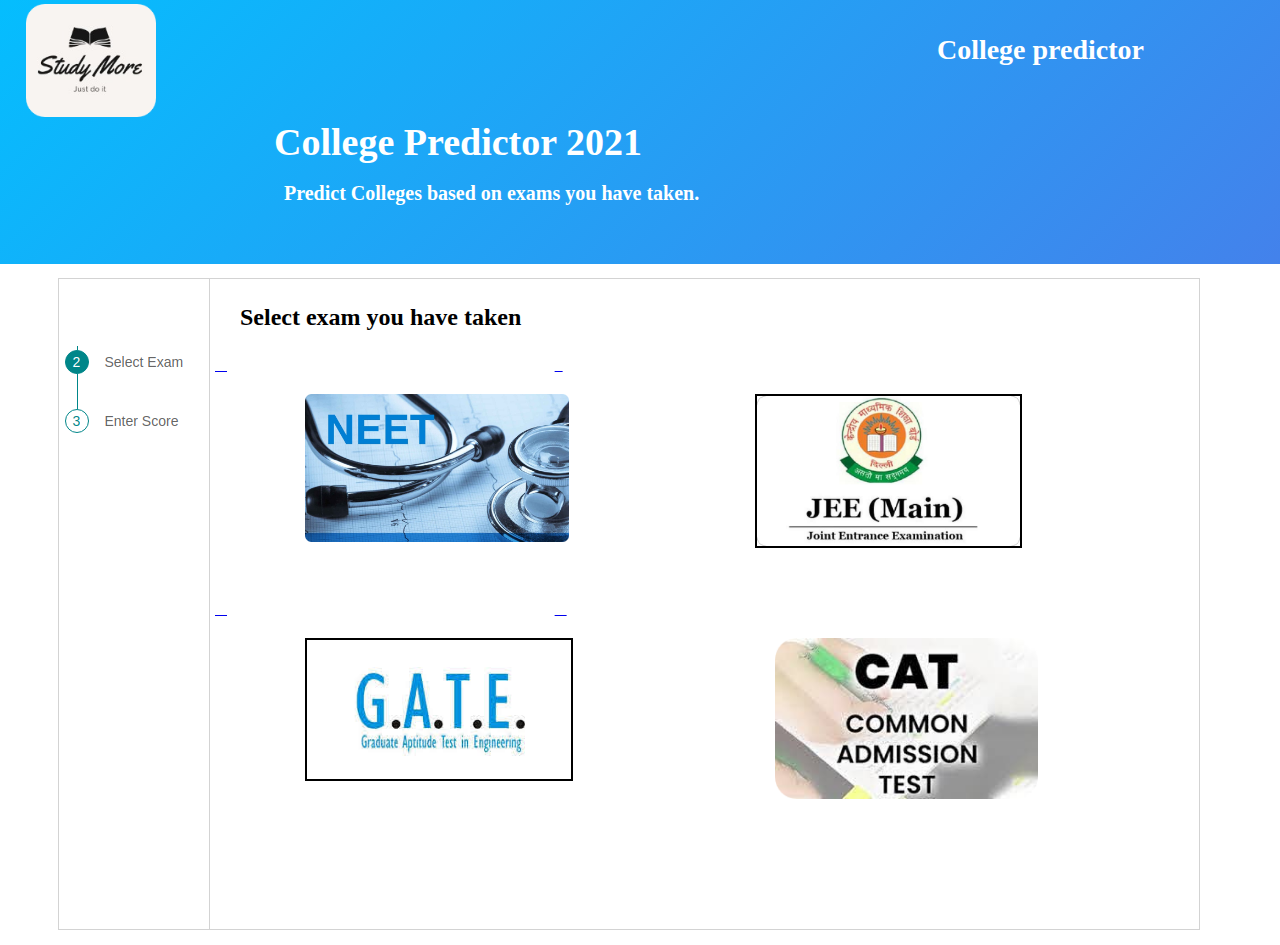
<file: pre_predictor.html>
<!DOCTYPE html>
<html lang="en">
  <head>
    <meta charset="UTF-8" />
    <meta name="viewport" content="width=device-width, initial-scale=1.0" />
    <title>Study More</title>
    <link rel="icon" href="img/logo3.png" type="image-icon" />
    <link rel="stylesheet" href="CSS/pre_predictor.css" />
  </head>
  <div>
    <style type="text/css">
      label + label {
        margin-left: 20px;
      }
    </style>
    <div class="top">
      <div class="container">
        <div class="logo">
          <a href="index.html">
            <img src="img/logo3.png" alt="" width="130" />
          </a>
        </div>
        <nav>
          <ul class="navigation">
            <a href="predictor.html">
              <li
                style="
                  color: white;
                  display: inline-block;
                 padding-top: 24px;
                  padding-right: 150px;
                  font-size: 28px;
                  font-weight: 600;
                  font-family: raleway;
                "
              >
                College predictor
              </li>
            </a>
          </ul>
        </nav>
      </div>
      <div class="heading">
        <p>College Predictor 2021</p>
        <div
          class="heading2"
          style="position: relative; top: -20px; font-size: 20px !important"
        >
          <p>
            Predict Colleges based on exams you have taken.
          </p>
          
        </div>
      </div>
    </div>

    <div class="main">
      <div class="lin">
        <div class="data">
            <h2 style="padding-left: 30px; padding-top: 25px">
                Select exam you have taken
              </h2>

              <div class="row">
                  <div class="column">
                    <a href="Neet_predictor.html">
                    <img 
                  src="img/neet.png" alt="" style="width:80%; margin: 20px; margin-left: 90px;">
                  </a>
                  </div>
                  
                  <div class="column">
                      <a href="Jee_predictor.html">
                  <img src="img/jee.png" 
                alt="" style="width:80%; margin: 20px; margin-left: 200px; border: 2px solid black;">
                   </a>
                  </div>
            </div>
            <div class="row">
                  <div
                  class="column">
                  <a href="Gate_predictor.html">
                    <img src="img/gate.png" 
                  alt="" style="width:80%; margin: 20px; margin-left: 90px; border: 2px solid black">
                  </a>
                  </div>
                
                <div
                  class="column">
                  <a href="Gate_predictor.html">
                    <img src="img/cat.png" 
                  alt="" style="width:80%; padding: 20px; margin-left: 200px;">
                  </a>
                  </div>
             
            </div>
         </div> 
         <div class="timeline">
             <img src="img/predictor2.png" style="position: relative; top: -500px; left: -150px;">
         </div>
        </div>
      </div>
  </div>

  </body>
</html>
</file>
<file: CSS/index.css>
@import url("https://fonts.googleapis.com/css?family=Quicksand:400,500,700");
@import url(https://fonts.googleapis.com/css?family=Open+Sans:400,400italic,600,600italic,700italic);

.nav {
  width: 100%;
  height: 65px;
  position: fixed;
  line-height: 65px;
  text-align: center;
}

.nav div.logo {
  float: left;
  width: auto;
  height: auto;
  padding-left: 3rem;
}

.nav div.logo a {
  text-decoration: none;
  color: #fff;
  font-size: 2.5rem;
}

.nav div.logo a:hover {
  color: #00e676;
}

.nav div.main_list {
  height: 65px;
  float: right;
}

.nav div.main_list ul {
  width: 100%;
  height: 65px;
  display: flex;
  list-style: none;
  margin: 0;
  padding: 0;
}

.nav div.main_list ul li {
  width: auto;
  height: 65px;
  padding: 0;
  padding-right: 3rem;
}

.nav div.main_list ul li a {
  text-decoration: none;
  color: #fff;
  line-height: 65px;
  font-size: 2.4rem;
}

.nav div.main_list ul li a:hover {
  color: #00e676;
}

/* Home section */

.navTrigger {
  display: none;
}

.nav {
  padding-top: 20px;
  padding-bottom: 20px;
  -webkit-transition: all 0.4s ease;
  transition: all 0.4s ease;
}

/* Media qurey section */

@media screen and (min-width: 768px) and (max-width: 1024px) {
  .container {
    margin: 0;
  }
}

@media screen and (max-width: 768px) {
  .navTrigger {
    display: block;
  }
  .nav div.logo {
    margin-left: 15px;
  }
  .nav div.main_list {
    width: 100%;
    height: 0;
    overflow: hidden;
  }
  .nav div.show_list {
    height: auto;
    display: none;
  }
  .nav div.main_list ul {
    flex-direction: column;
    width: 100%;
    height: 100vh;
    right: 0;
    left: 0;
    bottom: 0;
    background-color: #111;
    /*same background color of navbar*/
    background-position: center top;
  }
  .nav div.main_list ul li {
    width: 100%;
    text-align: right;
  }
  .nav div.main_list ul li a {
    text-align: center;
    width: 100%;
    font-size: 3rem;
    padding: 20px;
  }
  .nav div.media_button {
    display: block;
  }
}

.navTrigger {
  cursor: pointer;
  width: 30px;
  height: 25px;
  margin: auto;
  position: absolute;
  right: 30px;
  top: 0;
  bottom: 0;
}

.navTrigger i {
  background-color: #fff;
  border-radius: 2px;
  content: "";
  display: block;
  width: 100%;
  height: 4px;
}

.navTrigger i:nth-child(1) {
  -webkit-animation: outT 0.8s backwards;
  animation: outT 0.8s backwards;
  -webkit-animation-direction: reverse;
  animation-direction: reverse;
}

.navTrigger i:nth-child(2) {
  margin: 5px 0;
  -webkit-animation: outM 0.8s backwards;
  animation: outM 0.8s backwards;
  -webkit-animation-direction: reverse;
  animation-direction: reverse;
}

.navTrigger i:nth-child(3) {
  -webkit-animation: outBtm 0.8s backwards;
  animation: outBtm 0.8s backwards;
  -webkit-animation-direction: reverse;
  animation-direction: reverse;
}

.navTrigger.active i:nth-child(1) {
  -webkit-animation: inT 0.8s forwards;
  animation: inT 0.8s forwards;
}

.navTrigger.active i:nth-child(2) {
  -webkit-animation: inM 0.8s forwards;
  animation: inM 0.8s forwards;
}

.navTrigger.active i:nth-child(3) {
  -webkit-animation: inBtm 0.8s forwards;
  animation: inBtm 0.8s forwards;
}

@-webkit-keyframes inM {
  50% {
    -webkit-transform: rotate(0deg);
  }
  100% {
    -webkit-transform: rotate(45deg);
  }
}

@keyframes inM {
  50% {
    transform: rotate(0deg);
  }
  100% {
    transform: rotate(45deg);
  }
}

@-webkit-keyframes outM {
  50% {
    -webkit-transform: rotate(0deg);
  }
  100% {
    -webkit-transform: rotate(45deg);
  }
}

@keyframes outM {
  50% {
    transform: rotate(0deg);
  }
  100% {
    transform: rotate(45deg);
  }
}

@-webkit-keyframes inT {
  0% {
    -webkit-transform: translateY(0px) rotate(0deg);
  }
  50% {
    -webkit-transform: translateY(9px) rotate(0deg);
  }
  100% {
    -webkit-transform: translateY(9px) rotate(135deg);
  }
}

@keyframes inT {
  0% {
    transform: translateY(0px) rotate(0deg);
  }
  50% {
    transform: translateY(9px) rotate(0deg);
  }
  100% {
    transform: translateY(9px) rotate(135deg);
  }
}

@-webkit-keyframes outT {
  0% {
    -webkit-transform: translateY(0px) rotate(0deg);
  }
  50% {
    -webkit-transform: translateY(9px) rotate(0deg);
  }
  100% {
    -webkit-transform: translateY(9px) rotate(135deg);
  }
}

@keyframes outT {
  0% {
    transform: translateY(0px) rotate(0deg);
  }
  50% {
    transform: translateY(9px) rotate(0deg);
  }
  100% {
    transform: translateY(9px) rotate(135deg);
  }
}

@-webkit-keyframes inBtm {
  0% {
    -webkit-transform: translateY(0px) rotate(0deg);
  }
  50% {
    -webkit-transform: translateY(-9px) rotate(0deg);
  }
  100% {
    -webkit-transform: translateY(-9px) rotate(135deg);
  }
}

@keyframes inBtm {
  0% {
    transform: translateY(0px) rotate(0deg);
  }
  50% {
    transform: translateY(-9px) rotate(0deg);
  }
  100% {
    transform: translateY(-9px) rotate(135deg);
  }
}

@-webkit-keyframes outBtm {
  0% {
    -webkit-transform: translateY(0px) rotate(0deg);
  }
  50% {
    -webkit-transform: translateY(-9px) rotate(0deg);
  }
  100% {
    -webkit-transform: translateY(-9px) rotate(135deg);
  }
}

@keyframes outBtm {
  0% {
    transform: translateY(0px) rotate(0deg);
  }
  50% {
    transform: translateY(-9px) rotate(0deg);
  }
  100% {
    transform: translateY(-9px) rotate(135deg);
  }
}

.affix {
  padding: 0;
  background-color: #111;
  height: 100px;
}

.carousel-inner > .item > img,
.carousel-inner > .item > a > img {
  width: 100%;
  margin: auto;
}
.container {
  width: 1280px !important;
}
.Slider-area {
  height: 750px;
}
.choices {
  height: 800px;
}
.column {
  float: left;
  width: 50%;
  padding: 5px;
}

.row::after {
  content: "";
  clear: both;
  display: table;
}
.about-section {
  height: 400px;
  padding-top: 80px;
}
img:hover {
  transform: scale(1.008);
}

button {
  color: #fff;
  text-align: center;
  padding: 20px;
}

a {
  text-decoration: none;
  color: #fff;
}

a:hover {
  color: #2ecc71;
}

.sub-main {
  width: 30%;
  margin: 22px;
  float: left;
  padding-left: 350px;
  padding-top: 30px;
}

.buttons {
  text-align: center;
  cursor: pointer;
  font-size: 24px;
  margin: 0 0 0 100px;
}

.buttons {
  border-radius: 4px;
  background-color: #d35400;
  border: none;
  padding: 20px;
  width: 330px;
  transition: all 0.5s;
}

.buttons span {
  cursor: pointer;
  display: inline-block;
  position: relative;
  transition: 0.5s;
}

.buttons span:after {
  content: "»";
  position: absolute;
  opacity: 0;
  top: 0;
  right: -20px;
  transition: 0.5s;
}

.buttons:hover span {
  padding-right: 25px;
}

.buttons:hover span:after {
  opacity: 1;
  right: 0;
}

.predictor {
  height: 400px;
  padding-top: 60px;
}

body {
  background-image: linear-gradient(-45deg, #4481eb 0%, #04befe 100%);
}

.footer {
  background-repeat: no-repeat;
  background-position: center center;
  background-repeat: no-repeat;
  background-size: cover;
  background: #000000;
  position: relative;
  z-index: 9;
}

.footer .footer_top {
  padding-top: 115px;
  padding-bottom: 129px;
}

.footer .footer_top .footer_widget .links {
  position: relative;
  top: -14px;
}

.footer .footer_top .footer_widget .footer_title {
  font-size: 20px;
  font-weight: 400;
  color: #ff1414;
  text-transform: capitalize;
  margin-bottom: 45px;
  font-family: "Teko", sans-serif;
}

.footer .footer_top .footer_widget .footer_logo {
  font-size: 22px;
  font-weight: 400;
  color: #fff;
  text-transform: capitalize;
  margin-bottom: 40px;
}

.footer .footer_top .footer_widget p {
  color: #aab1b7;
  font-size: 14px;
  font-weight: 400;
  line-height: 26px;
  color: #aab1b7;
}

.footer .footer_top .footer_widget p a {
  color: #aab1b7;
}

.footer .footer_top .footer_widget p a:hover {
  color: #ff1414;
}

.footer .footer_top .footer_widget p.footer_text {
  font-size: 16px;
  color: #b2b2b2;
  margin-bottom: 23px;
  font-weight: 400;
  line-height: 26px;
}

.footer .footer_top .footer_widget p.footer_text a.domain {
  color: #b2b2b2;
  font-weight: 400;
}

.footer .footer_top .footer_widget p.footer_text a.domain:hover {
  color: #ff1414;
  border-bottom: 1px solid #ff1414;
}

.footer .footer_top .footer_widget p.footer_text.doanar a {
  font-weight: 500;
  color: #b2b2b2;
}

.footer .footer_top .footer_widget p.footer_text.doanar a:hover {
  color: #ff1414;
  border-bottom: 1px solid #ff1414;
}

.footer .footer_top .footer_widget p.footer_text.doanar a.first {
  margin-bottom: 10px;
}

.footer .footer_top .footer_widget ul li {
  color: #acacac;
  font-size: 14px;
  line-height: 36px;
}

.footer .footer_top .footer_widget ul li a {
  color: #aab1b7;
  font-weight: 400;
  font-family: "Montserrat", sans-serif;
}

.footer .footer_top .footer_widget ul li a:hover {
  color: #ff1414;
}

.footer .footer_top .footer_widget .newsletter_form {
  position: relative;
  margin-bottom: 20px;
}

.footer .footer_top .footer_widget .newsletter_form input {
  width: 100%;
  height: 50px;
  background: #f5fbff;
  padding-left: 20px;
  font-size: 15px;
  color: #000;
  border: none;
  border: 1px solid #e8e8e8;
  border-radius: 30px;
  font-family: "Montserrat", sans-serif;
  padding-right: 120px;
}

.footer .footer_top .footer_widget .newsletter_form input::placeholder {
  font-size: 15px;
  color: #aab1b7;
}

.footer .footer_top .footer_widget .newsletter_form input:focus {
  outline: none;
}

.footer .footer_top .footer_widget .newsletter_form button {
  position: absolute;
  top: 0;
  right: 0;
  height: 40px;
  border: none;
  font-size: 14px;
  color: #fff;
  background: #ff1414;
  padding: 10px;
  padding: 0 22px;
  cursor: pointer;
  border-radius: 30px;
  top: 5px;
  right: 5px;
  font-size: 14px;
  font-weight: 500;
  font-family: "Montserrat", sans-serif;
}

.footer .footer_top .footer_widget .newsletter_text {
  font-size: 14px;
  color: #aab1b7;
  line-height: 26px;
  font-family: "Montserrat", sans-serif;
}

.footer .copy-right_text {
  padding-bottom: 26px;
}

.footer .copy-right_text .footer_border {
  border-top: 1px solid #1a1a1a;
  padding-bottom: 26px;
}

.footer .copy-right_text .copy_right {
  font-size: 15px;
  color: #aab1b7;
  margin-bottom: 0;
  font-weight: 500;
}

@media (max-width: 767px) {
  .footer .copy-right_text .copy_right {
    font-size: 14px;
  }
}

.footer .copy-right_text .copy_right a {
  color: #ff1414;
}

.footer .socail_links {
  margin-top: 47px;
}

@media (max-width: 767px) {
  .footer .socail_links {
    margin-top: 30px;
  }
}

.footer .socail_links ul li {
  display: inline-block;
}

.footer .socail_links ul li a {
  font-size: 15px;
  color: #c3b2f0;
  width: 30px;
  display: inline-block;
  text-align: center;
  background: transparent;
  margin-right: 7px;
  color: #ffffff;
  line-height: 40px !important;
  color: #e8e8e8;
}

.footer .socail_links ul li a:hover {
  color: #ff1414 !important;
  border-color: transparent;
}

.dropdown .dropdown-menu {
  -webkit-transition: all 0.3s;
  -moz-transition: all 0.3s;
  -ms-transition: all 0.3s;
  -o-transition: all 0.3s;
  transition: all 0.3s;
}

.contact-info {
  margin-bottom: 25px;
}

.contact-info__icon {
  margin-right: 20px;
}

.contact-info__icon i,
.contact-info__icon span {
  color: #8f9195;
  font-size: 27px;
}

.contact-info .media-body h3 {
  font-size: 16px;
  margin-bottom: 0;
  font-size: 16px;
  color: #2a2a2a;
}

.contact-info .media-body h3 a:hover {
  color: #ff5e13;
}

.contact-info .media-body p {
  color: #8a8a8a;
}

.contact-title {
  font-size: 27px;
  font-weight: 600;
  margin-bottom: 20px;
}

.form-contact label {
  font-size: 14px;
}

.form-contact .form-group {
  margin-bottom: 30px;
}

.form-contact .form-control {
  border: 1px solid #e5e6e9;
  border-radius: 0px;
  height: 48px;
  padding-left: 18px;
  font-size: 13px;
  background: transparent;
}

.form-contact .form-control:focus {
  outline: 0;
  box-shadow: none;
}

.form-contact .form-control::placeholder {
  font-weight: 300;
  color: #999999;
}

.form-contact textarea {
  border-radius: 0px;
  height: 100% !important;
}
</file>
<file: CSS/predictor.css>
nav {
  float: right;
}

.logo img {
  float: left;
  padding-left: 2rem;
  padding-top: 10px;
}

.container {
  clear: both;
  overflow: auto;
}

.top {
  background-image: linear-gradient(-45deg, #4481eb 0%, #04befe 100%);
  width: 1300px;
  margin-left: 0;
  height: 440px;
  position: relative;
  top: -14px;
  left: -14px;
}

.heading {
  color: white;
  font-size: 38px;
  padding-top: 5px;
  padding-left: 280px;
  font-weight: 600;
}

.heading2 {
  color: white;
  font-size: 20px;
  padding-left: 10px;
}

.main {
  background-color: white;
  width: 1140px;
  height: 600px;
  border: 1px solid lightgray;
  padding-top: 50px;
  margin-left: 50px;
}

.lin {
  border-left: 1px solid lightgray;
  height: 650px;
  margin-left: 150px;
  margin-top: -70px;
}
.input-field {
  padding-left: 28px;
  max-width: 380px;
  height: 35px;
  display: grid;
  grid-template-columns: 35% 85%;
}

.input-field input::placeholder {
  color: #aaa;
  font-weight: 500;
}

.input-field2 {
  padding-left: 28px;
}

.input-field3 {
  padding-left: 28px;
  margin-top: -13px;
  max-width: 380px;
  height: 40px;
  display: grid;
  grid-template-columns: 35% 85%;
}
.predict {
  text-align: center;
  margin-top: -220px;
}
.side {
  position: relative;
  left: 360px;
  top: -427px;
}
</file>
<file: CSS/pre_predictor.css>
nav {
  float: right;
}

.logo img {
  float: left;
  padding-left: 2rem;
  padding-top: 10px;
}

.container {
  clear: both;
  overflow: auto;
}

.top {
  background-image: linear-gradient(-45deg, #4481eb 0%, #04befe 100%);
  width: 1300px;
  margin-left: 0;
  height: 270px;
  position: relative;
  top: -14px;
  left: -14px;
}

.heading {
  color: white;
  font-size: 38px;
  margin-top: -35px;
  padding-left: 280px;
  font-weight: 600;
}

.heading2 {
  color: white;
  font-size: 20px;
  padding-left: 10px;
}

.main {
  background-color: white;
  width: 1140px;
  height: 600px;
  border: 1px solid lightgray;
  padding-top: 50px;
  margin-left: 50px;
}

.lin {
  border-left: 1px solid lightgray;
  height: 650px;
  margin-left: 150px;
  margin-top: -70px;
}
.column {
  float: left;
  width: 33.33%;
  padding: 5px;
}

/* Clearfix (clear floats) */
.row::after {
  content: "";
  clear: both;
  display: table;
}
</file>
